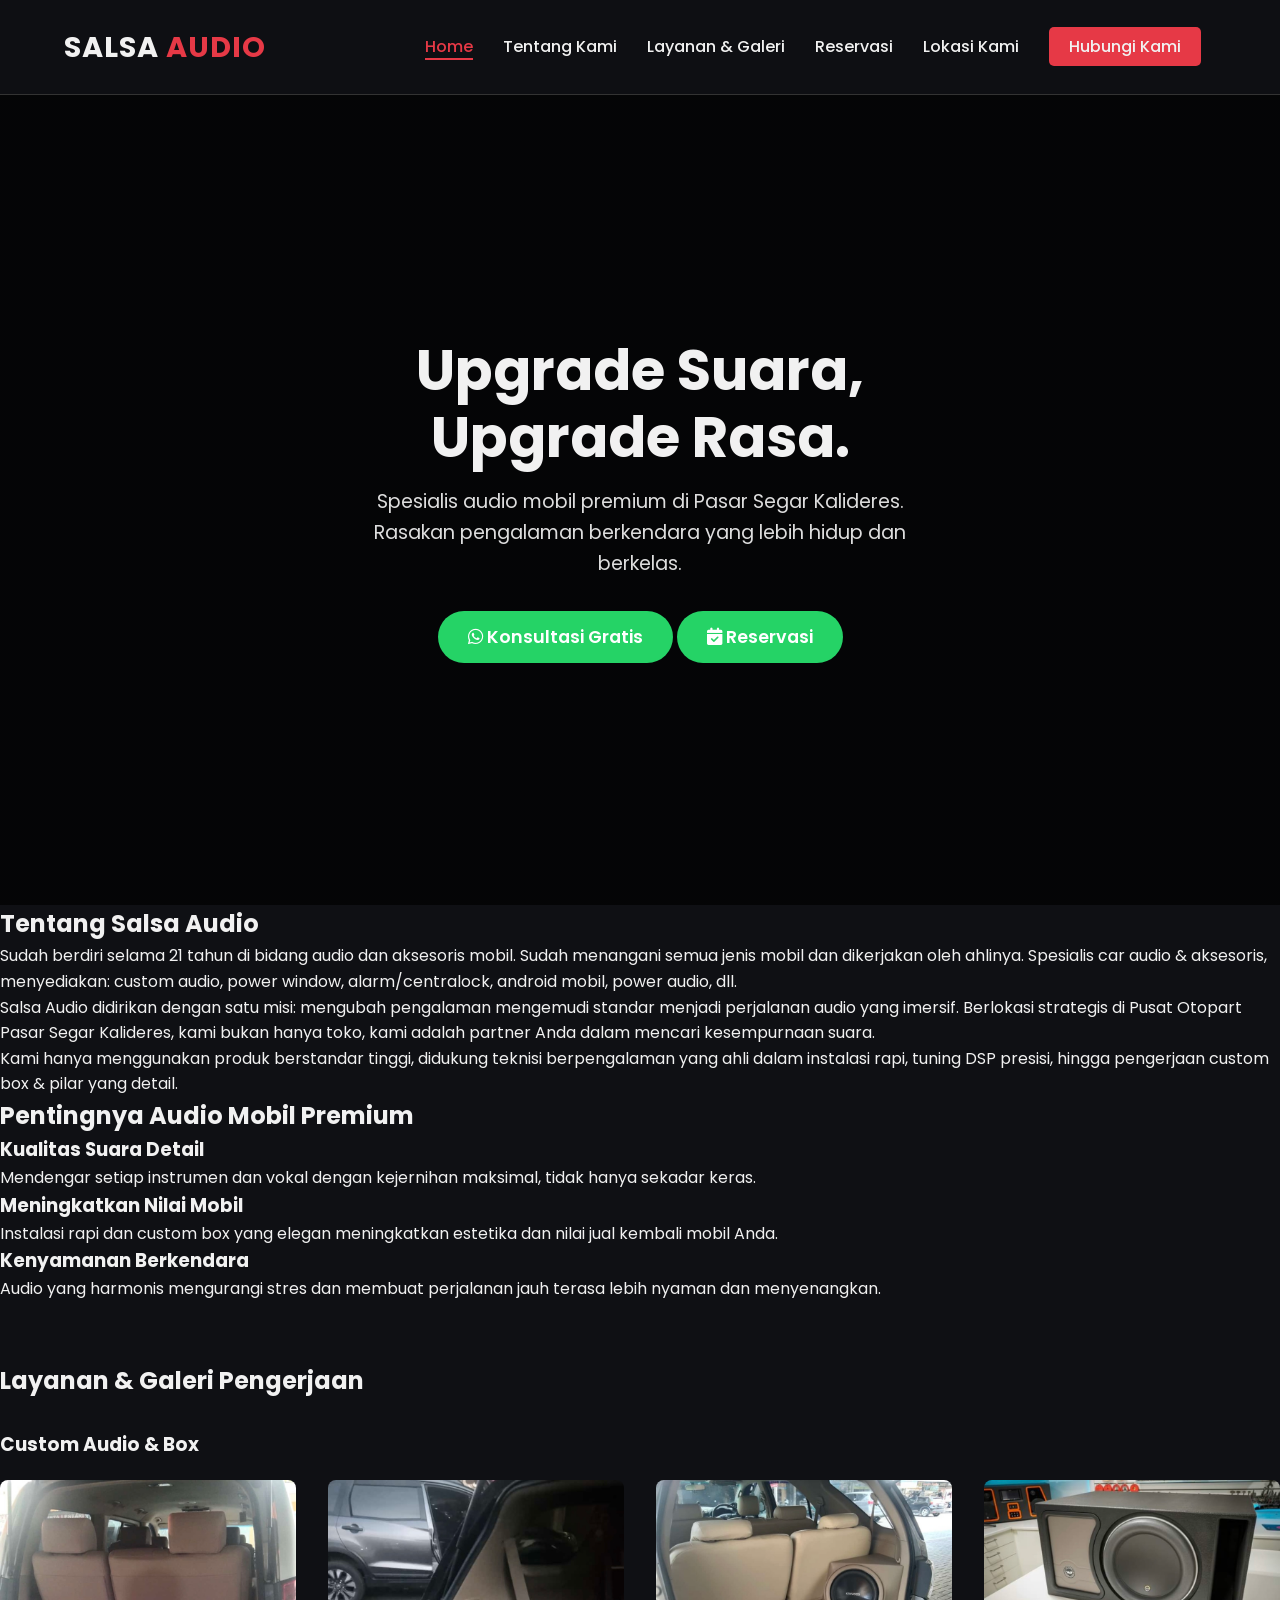
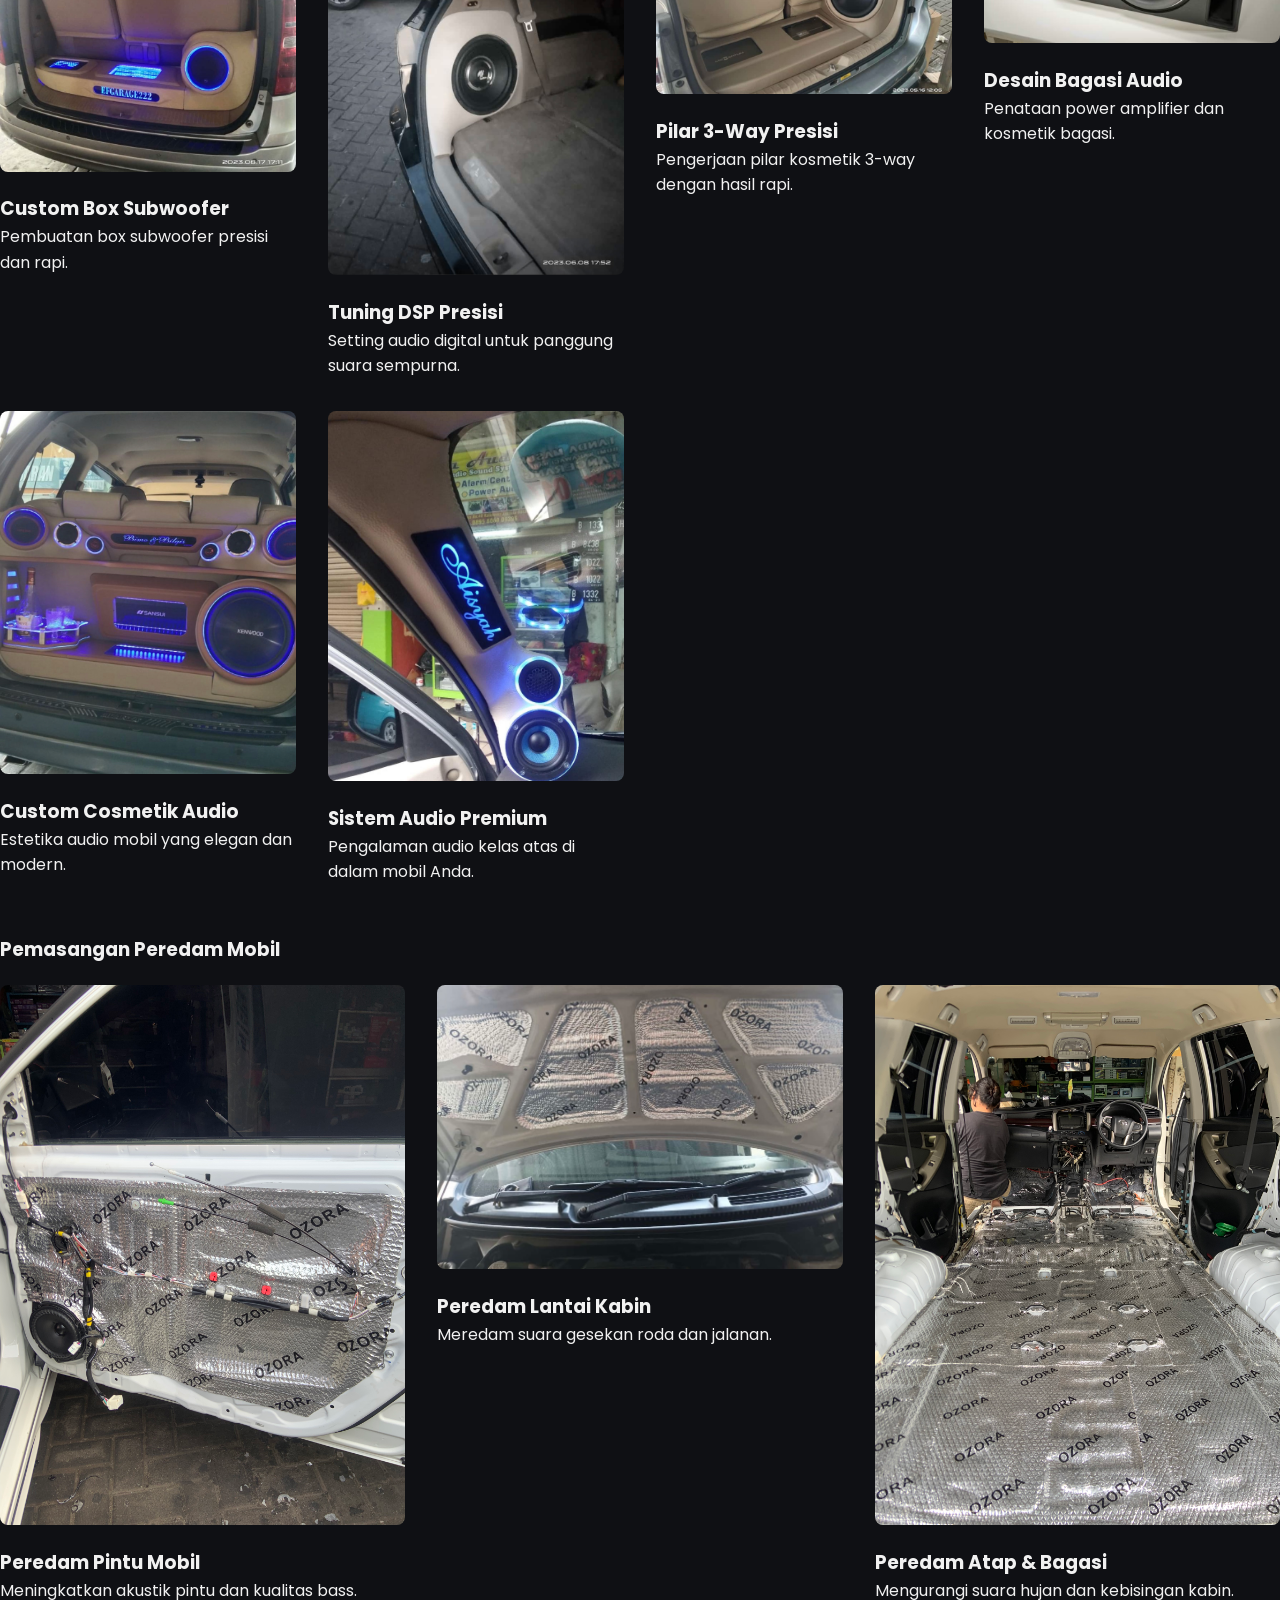
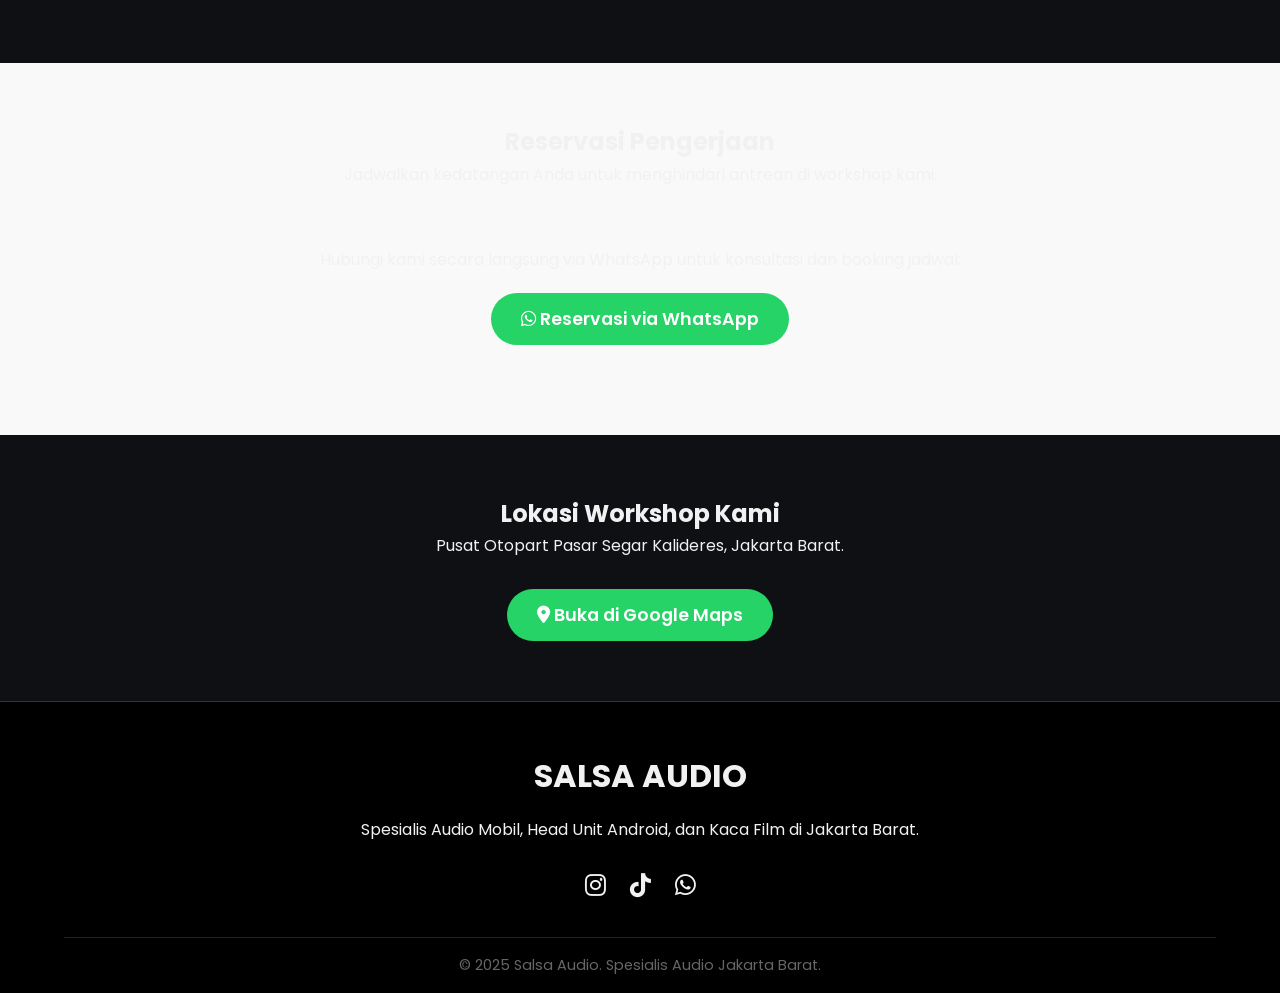
<file: index.html>
<!DOCTYPE html>
<html lang="id">
<head>
    <meta charset="UTF-8">
    <meta name="viewport" content="width=device-width, initial-scale=1.0">
    <title>Salsa Audio | Spesialis Audio Mobil Premium Jakarta Barat</title>

    <!-- CSS Utama (Mengacu pada style.css di root) -->
    <link rel="stylesheet" href="style.css">

    <!-- CSS External & Font -->
    <link rel="stylesheet" href="https://cdnjs.cloudflare.com/ajax/libs/font-awesome/6.0.0/css/all.min.css">
    <link rel="preconnect" href="https://fonts.googleapis.com">
    <link rel="preconnect" href="https://fonts.gstatic.com" crossorigin>
    <link href="https://fonts.googleapis.com/css2?family=Poppins:wght@300;400;600;700&display=swap" rel="stylesheet">
</head>
<body>

    <!-- NAVBAR (NAVIGASI) -->
    <nav class="navbar">
        <div class="logo">SALSA <span>AUDIO</span></div>
        <ul class="nav-links">
            <li><a href="#home" class="active">Home</a></li>
            <li><a href="#about">Tentang Kami</a></li>
            <li><a href="#layanan">Layanan & Galeri</a></li>
            <li><a href="#reservasi">Reservasi</a></li>
            <li><a href="#lokasi">Lokasi Kami</a></li>
            <li><a href="#kontak" class="btn-contact">Hubungi Kami</a></li>
        </ul>
        <button class="burger" aria-label="Toggle Navigation Menu">
            <div class="line1"></div>
            <div class="line2"></div>
            <div class="line3"></div>
        </button>
    </nav>

    <!-- SECTION 1: HOME (HERO) -->
    <section id="home" class="hero">
        <div class="hero-content">
            <h1>Upgrade Suara,<br>Upgrade Rasa.</h1>
            <p>Spesialis audio mobil premium di Pasar Segar Kalideres. Rasakan pengalaman berkendara yang lebih hidup dan berkelas.</p>
            
            <a href="https://wa.me/6281282801020" target="_blank" rel="noopener noreferrer" class="cta-button">
                <i class="fab fa-whatsapp"></i> Konsultasi Gratis
            </a>
            <a href="#reservasi" class="cta-button cta-inden">
                <i class="fas fa-calendar-check"></i> Reservasi
            </a>
        </div>
    </section>

    <!-- SECTION 2: TENTANG KAMI -->
    <section id="about" class="about-us">
        <div class="container about-content">
            <div class="about-text">
                <h2>Tentang Salsa Audio</h2>
                <p>
                    Sudah berdiri selama 21 tahun di bidang audio dan aksesoris mobil. Sudah menangani semua jenis mobil dan dikerjakan oleh ahlinya. Spesialis car audio & aksesoris, menyediakan: custom audio, power window, alarm/centralock, android mobil, power audio, dll.
                </p>
                <p>
                    Salsa Audio didirikan dengan satu misi: mengubah pengalaman mengemudi standar menjadi perjalanan audio yang imersif. Berlokasi strategis di Pusat Otopart Pasar Segar Kalideres, kami bukan hanya toko, kami adalah partner Anda dalam mencari kesempurnaan suara.
                </p>
                <p>
                    Kami hanya menggunakan produk berstandar tinggi, didukung teknisi berpengalaman yang ahli dalam instalasi rapi, tuning DSP presisi, hingga pengerjaan custom box & pilar yang detail.
                </p>
            </div>
        </div>
    </section>

    <!-- SECTION 3: KEUNGGULAN -->
    <section class="keunggulan">
        <div class="container">
            <h2>Pentingnya Audio Mobil Premium</h2>
            <div class="keunggulan-grid">
                <div class="keunggulan-item">
                    <h3>Kualitas Suara Detail</h3>
                    <p>Mendengar setiap instrumen dan vokal dengan kejernihan maksimal, tidak hanya sekadar keras.</p>
                </div>
                
                <div class="keunggulan-item">
                    <h3>Meningkatkan Nilai Mobil</h3>
                    <p>Instalasi rapi dan custom box yang elegan meningkatkan estetika dan nilai jual kembali mobil Anda.</p>
                </div>
                
                <div class="keunggulan-item">
                    <h3>Kenyamanan Berkendara</h3>
                    <p>Audio yang harmonis mengurangi stres dan membuat perjalanan jauh terasa lebih nyaman dan menyenangkan.</p>
                </div>
            </div>
        </div>
    </section>

    <!-- SECTION 4: LAYANAN & GALERI -->
    <section id="layanan" class="quick-links" style="padding: 60px 0;">
        <div class="container">
            <h2>Layanan & Galeri Pengerjaan</h2>

            <!-- Sub-galeri Custom Audio -->
            <h3 style="margin-top: 30px; margin-bottom: 20px;">Custom Audio & Box</h3>
            <div class="service-grid">
                <div class="card-link">
                    <img src="custom-2.jpeg" alt="Custom Box Subwoofer" style="width:100%; border-radius:8px; margin-bottom:15px;">
                    <h3>Custom Box Subwoofer</h3>
                    <p>Pembuatan box subwoofer presisi dan rapi.</p>
                </div>
                <div class="card-link">
                    <img src="custom-3.jpeg" alt="Tuning DSP Audio" style="width:100%; border-radius:8px; margin-bottom:15px;">
                    <h3>Tuning DSP Presisi</h3>
                    <p>Setting audio digital untuk panggung suara sempurna.</p>
                </div>
                <div class="card-link">
                    <img src="custom-4.jpeg" alt="Pilar 3-Way Presisi" style="width:100%; border-radius:8px; margin-bottom:15px;">
                    <h3>Pilar 3-Way Presisi</h3>
                    <p>Pengerjaan pilar kosmetik 3-way dengan hasil rapi.</p>
                </div>
                <div class="card-link">
                    <img src="custom-5.jpeg" alt="Desain Bagasi Audio" style="width:100%; border-radius:8px; margin-bottom:15px;">
                    <h3>Desain Bagasi Audio</h3>
                    <p>Penataan power amplifier dan kosmetik bagasi.</p>
                </div>
                <div class="card-link">
                    <img src="custom-6.jpeg" alt="Custom Cosmetik Audio" style="width:100%; border-radius:8px; margin-bottom:15px;">
                    <h3>Custom Cosmetik Audio</h3>
                    <p>Estetika audio mobil yang elegan dan modern.</p>
                </div>
                <div class="card-link">
                    <img src="custom-7.jpg" alt="Sistem Audio Premium" style="width:100%; border-radius:8px; margin-bottom:15px;">
                    <h3>Sistem Audio Premium</h3>
                    <p>Pengalaman audio kelas atas di dalam mobil Anda.</p>
                </div>
            </div>

            <!-- Sub-galeri Peredam -->
            <h3 style="margin-top: 50px; margin-bottom: 20px;">Pemasangan Peredam Mobil</h3>
            <div class="service-grid">
                <div class="card-link">
                    <img src="perdam-1.jpeg" alt="Peredam Pintu Mobil" style="width:100%; border-radius:8px; margin-bottom:15px;">
                    <h3>Peredam Pintu Mobil</h3>
                    <p>Meningkatkan akustik pintu dan kualitas bass.</p>
                </div>
                <div class="card-link">
                    <img src="perdam-2.jpeg" alt="Peredam Lantai Kabin" style="width:100%; border-radius:8px; margin-bottom:15px;">
                    <h3>Peredam Lantai Kabin</h3>
                    <p>Meredam suara gesekan roda dan jalanan.</p>
                </div>
                <div class="card-link">
                    <img src="perdam-3.jpeg" alt="Peredam Atap & Bagasi" style="width:100%; border-radius:8px; margin-bottom:15px;">
                    <h3>Peredam Atap & Bagasi</h3>
                    <p>Mengurangi suara hujan dan kebisingan kabin.</p>
                </div>
            </div>
        </div>
    </section>

    <!-- SECTION 5: RESERVASI -->
    <section id="reservasi" style="padding: 60px 20px; background-color: #f9f9f9;">
        <div class="container" style="max-width: 800px; margin: 0 auto; text-align: center;">
            <h2>Reservasi Pengerjaan</h2>
            <p style="margin-bottom: 30px;">Jadwalkan kedatangan Anda untuk menghindari antrean di workshop kami.</p>

            <div class="card-link" style="padding: 30px;">
                <p style="margin-bottom: 20px;">Hubungi kami secara langsung via WhatsApp untuk konsultasi dan booking jadwal:</p>
                <a href="https://wa.me/6281282801020?text=Halo%20Salsa%20Audio,%20saya%20ingin%20reservasi%20pengerjaan%20audio%20mobil." target="_blank" rel="noopener noreferrer" class="cta-button" style="display: inline-block;">
                    <i class="fab fa-whatsapp"></i> Reservasi via WhatsApp
                </a>
            </div>
        </div>
    </section>

    <!-- SECTION 6: LOKASI KAMI -->
    <section id="lokasi" style="padding: 60px 20px;">
        <div class="container" style="text-align: center;">
            <h2>Lokasi Workshop Kami</h2>
            <p style="margin-bottom: 30px;">Pusat Otopart Pasar Segar Kalideres, Jakarta Barat.</p>

            <a href="https://maps.google.com" target="_blank" rel="noopener noreferrer" class="cta-button">
                <i class="fas fa-map-marker-alt"></i> Buka di Google Maps
            </a>
        </div>
    </section>

    <!-- FOOTER & KONTAK -->
    <footer id="kontak">
        <div class="footer-content">
            <h3>SALSA AUDIO</h3>
            <p>Spesialis Audio Mobil, Head Unit Android, dan Kaca Film di Jakarta Barat.</p>
            
            <div class="socials">
                <a href="https://www.instagram.com/salsaaudio3" target="_blank" rel="noopener noreferrer" aria-label="Instagram"><i class="fab fa-instagram"></i></a>
                <a href="https://www.tiktok.com/@salsaaudio0" target="_blank" rel="noopener noreferrer" aria-label="TikTok"><i class="fab fa-tiktok"></i></a>
                <a href="https://wa.me/6281282801020" target="_blank" rel="noopener noreferrer" aria-label="WhatsApp"><i class="fab fa-whatsapp"></i></a>
            </div>
        </div>
        <div class="footer-bottom">
            <p>© 2025 Salsa Audio. Spesialis Audio Jakarta Barat.</p>
        </div>
    </footer>

    <!-- SCRIPT NAVIGASI MOBILE -->
    <script>
        const burger = document.querySelector('.burger');
        const nav = document.querySelector('.nav-links');
        burger.addEventListener('click', () => {
            nav.classList.toggle('nav-active');
            burger.classList.toggle('toggle');
        });
    </script>
</body>
</html>
</file>
<file: style.css>
/* RESET CSS */
* {
    margin: 0;
    padding: 0;
    box-sizing: border-box;
    font-family: 'Poppins', sans-serif;
    scroll-behavior: smooth;
}

:root {
    --primary-color: #e63946; /* Merah Sporty */
    --secondary-color: #1d3557;
    --bg-dark: #0f1014;
    --bg-card: #1b1e26;
    --text-light: #f1f1f1;
    --text-gray: #a0a0a0;
}

body {
    background-color: var(--bg-dark);
    color: var(--text-light);
    line-height: 1.6;
}

/* NAVBAR */
.navbar {
    display: flex;
    justify-content: space-between;
    align-items: center;
    padding: 1.5rem 5%;
    background-color: rgba(15, 16, 20, 0.95);
    position: sticky;
    top: 0;
    z-index: 100;
    border-bottom: 1px solid #333;
}

.logo {
    font-size: 1.8rem;
    font-weight: 700;
    color: var(--text-light);
    letter-spacing: 1px;
}

.logo span {
    color: var(--primary-color);
}

.nav-links {
    display: flex;
    list-style: none;
}

.nav-links li a {
    color: var(--text-light);
    text-decoration: none;
    margin: 0 15px;
    font-weight: 500;
    transition: 0.3s;
}

.nav-links li a:hover {
    color: var(--primary-color);
}

.btn-contact {
    background-color: var(--primary-color);
    padding: 8px 20px;
    border-radius: 5px;
}

.btn-contact:hover {
    background-color: #c1121f;
    color: white !important;
}

/* HERO SECTION */
.hero {
    height: 90vh;
    background: linear-gradient(rgba(0,0,0,0.7), rgba(0,0,0,0.7)), url('https://images.unsplash.com/photo-1553440569-bcc63803a83d?ixlib=rb-1.2.1&auto=format&fit=crop&w=1350&q=80');
    background-size: cover;
    background-position: center;
    display: flex;
    align-items: center;
    justify-content: center;
    text-align: center;
    padding: 0 20px;
}

.hero-content h1 {
    font-size: 3.5rem;
    margin-bottom: 1rem;
    line-height: 1.2;
}

.hero-content p {
    font-size: 1.2rem;
    margin-bottom: 2rem;
    color: #ddd;
    max-width: 600px;
    margin-left: auto;
    margin-right: auto;
}

.cta-button {
    display: inline-block;
    background-color: #25D366; /* Warna WA */
    color: white;
    padding: 12px 30px;
    text-decoration: none;
    border-radius: 50px;
    font-weight: 600;
    font-size: 1.1rem;
    transition: 0.3s;
}

.cta-button:hover {
    transform: scale(1.05);
    box-shadow: 0 0 15px rgba(37, 211, 102, 0.5);
}

/* SERVICES */
.services {
    padding: 5rem 5%;
    text-align: center;
}

.services h2, .location h2 {
    font-size: 2.5rem;
    margin-bottom: 3rem;
    color: var(--primary-color);
}

.service-grid {
    display: grid;
    grid-template-columns: repeat(auto-fit, minmax(250px, 1fr));
    gap: 2rem;
}

.card {
    background-color: var(--bg-card);
    padding: 2rem;
    border-radius: 10px;
    transition: 0.3s;
    border: 1px solid #333;
}

.card:hover {
    transform: translateY(-10px);
    border-color: var(--primary-color);
}

.card i {
    font-size: 3rem;
    color: var(--primary-color);
    margin-bottom: 1rem;
}

.card h3 {
    margin-bottom: 1rem;
    font-size: 1.5rem;
}

.card p {
    color: var(--text-gray);
}

/* LOCATION */
.location {
    padding: 5rem 5%;
    background-color: #14161a;
}

.location-content {
    display: flex;
    flex-wrap: wrap;
    justify-content: space-between;
    align-items: center;
    gap: 3rem;
}

.loc-text {
    flex: 1;
    min-width: 300px;
}

.loc-image {
    flex: 1;
    min-width: 300px;
}

.loc-image img {
    width: 100%;
    border-radius: 10px;
    box-shadow: 0 10px 30px rgba(0,0,0,0.5);
}

.info-item {
    display: flex;
    align-items: flex-start;
    margin-bottom: 1.5rem;
}

.info-item i {
    color: var(--primary-color);
    font-size: 1.5rem;
    margin-right: 15px;
    margin-top: 5px;
}

.info-item h4 {
    margin-bottom: 5px;
}

.info-item p {
    color: var(--text-gray);
}

.btn-map {
    display: inline-block;
    margin-top: 1rem;
    padding: 10px 25px;
    border: 2px solid var(--primary-color);
    color: var(--primary-color);
    text-decoration: none;
    border-radius: 5px;
    font-weight: 600;
    transition: 0.3s;
}

.btn-map:hover {
    background-color: var(--primary-color);
    color: white;
}

/* FOOTER */
footer {
    background-color: #000;
    padding: 3rem 5% 1rem;
    text-align: center;
    border-top: 1px solid #333;
}

.footer-content h3 {
    font-size: 2rem;
    margin-bottom: 1rem;
}

.socials {
    margin: 1.5rem 0;
}

.socials a {
    color: var(--text-light);
    font-size: 1.5rem;
    margin: 0 10px;
    transition: 0.3s;
}

.socials a:hover {
    color: var(--primary-color);
}

.footer-bottom {
    margin-top: 2rem;
    padding-top: 1rem;
    border-top: 1px solid #222;
    color: #666;
    font-size: 0.9rem;
}

/* MOBILE MENU BURGER */
.burger {
    display: none;
    cursor: pointer;
}

.burger div {
    width: 25px;
    height: 3px;
    background-color: var(--text-light);
    margin: 5px;
    transition: all 0.3s ease;
}

/* RESPONSIVE MEDIA QUERY */
@media screen and (max-width: 768px) {
    .nav-links {
        position: absolute;
        right: 0px;
        height: 92vh;
        top: 8vh;
        background-color: var(--bg-card);
        display: flex;
        flex-direction: column;
        align-items: center;
        width: 50%;
        transform: translateX(100%);
        transition: transform 0.5s ease-in;
        border-left: 1px solid #333;
    }
    
    .nav-links li {
        opacity: 1;
        margin: 20px 0;
    }

    .burger {
        display: block;
    }
    
    .hero-content h1 {
        font-size: 2.5rem;
    }
}

.nav-active {
    transform: translateX(0%);
}

/* --- CSS TAMBAHAN UNTUK HALAMAN LAYANAN --- */

/* Header Khusus Halaman */
.page-header {
    background-color: #1a1d24;
    padding: 100px 20px 50px;
    text-align: center;
    border-bottom: 2px solid var(--primary-color);
}

.page-header h1 {
    font-size: 3rem;
    color: var(--primary-color);
}

.services-detail {
    padding: 50px 5%;
    background-color: var(--bg-dark);
}

.service-block {
    margin-bottom: 4rem;
}

.service-block h2 {
    color: var(--text-light);
    margin-bottom: 1rem;
    font-size: 2rem;
    border-left: 5px solid var(--primary-color);
    padding-left: 15px;
}

.service-block p {
    color: var(--text-gray);
    margin-bottom: 2rem;
    max-width: 800px;
}

.divider {
    border: 0;
    height: 1px;
    background: #333;
    margin: 3rem 0;
}

/* GALERI GRID (PENTING UNTUK FOTO) */
.gallery-grid {
    display: grid;
    grid-template-columns: repeat(auto-fill, minmax(250px, 1fr));
    gap: 15px;
}

.gallery-item {
    position: relative;
    height: 250px; /* Tinggi seragam */
    overflow: hidden;
    border-radius: 8px;
    border: 1px solid #333;
    cursor: pointer;
}

/* Mengatur foto agar pas di kotak (tidak gepeng) */
.gallery-item img {
    width: 100%;
    height: 100%;
    object-fit: cover; 
    transition: transform 0.4s ease;
}

/* Efek saat mouse diarahkan ke foto */
.gallery-item:hover img {
    transform: scale(1.1);
}

/* Teks di atas foto (Overlay) */
.gallery-item .overlay {
    position: absolute;
    bottom: 0;
    left: 0;
    width: 100%;
    background: rgba(0, 0, 0, 0.7);
    color: white;
    padding: 10px;
    font-size: 0.9rem;
    text-align: center;
    transform: translateY(100%);
    transition: transform 0.3s ease;
}

.gallery-item:hover .overlay {
    transform: translateY(0);
}

/* Mengatur Navbar Link Aktif */
.nav-links li a.active {
    color: var(--primary-color);
    border-bottom: 2px solid var(--primary-color);
}

/* Bagian ini harus dihapus/dikomentari di style.css */
.keunggulan-item i {
    font-size: 2.5rem;
    color: var(--primary-color);
    margin-bottom: 1rem; /* Ini yang harus dihilangkan */
}
</file>
